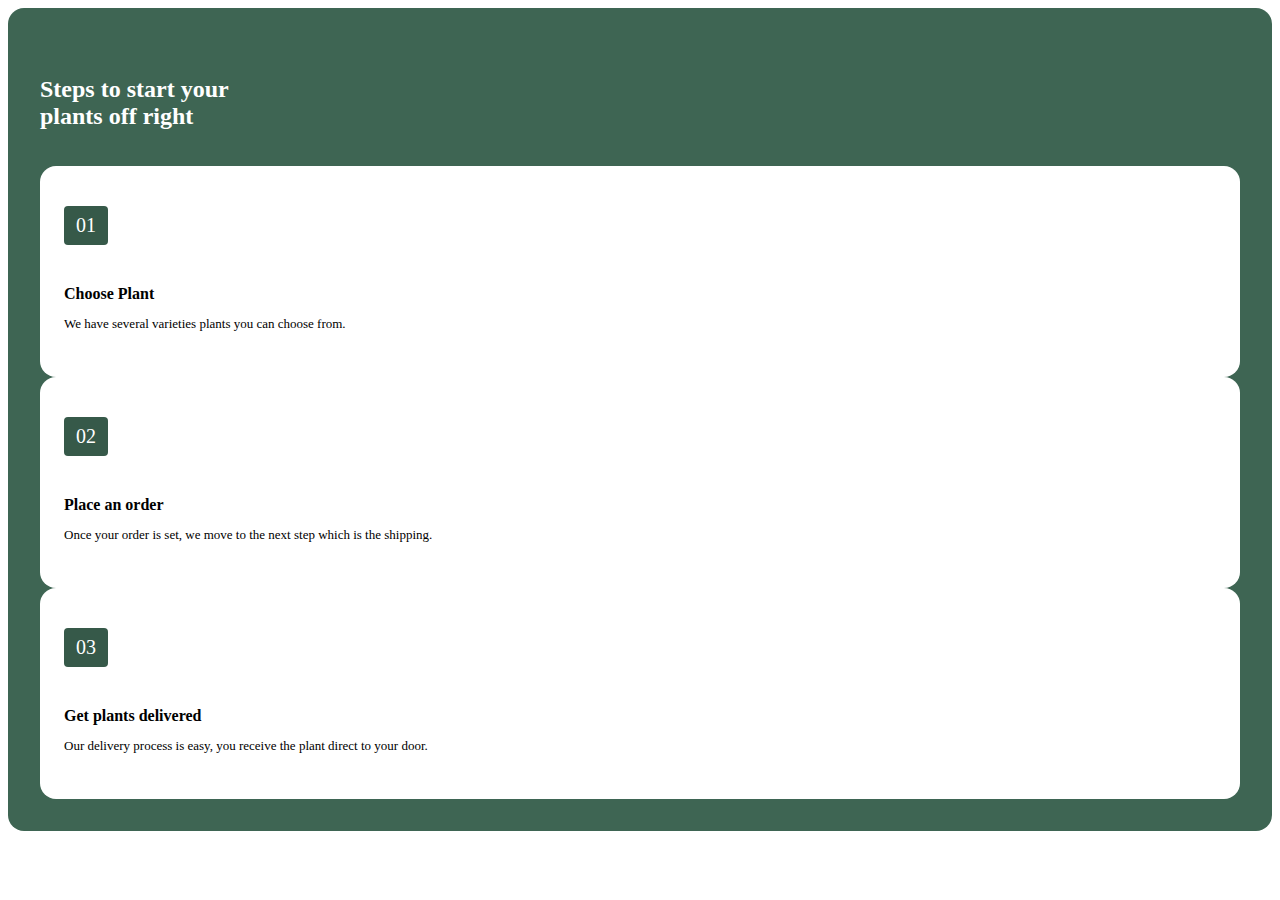
<file: templates/demo.html>
<!DOCTYPE html>
<html lang="en">
<head>
    <meta charset="UTF-8">
    <meta name="viewport" content="width=device-width, initial-scale=1.0">
    <title>Document</title>
    <link rel="stylesheet" href="/static/demo.css">
</head>
<body>
    
    <section class="steps section container">
        <div class="steps__bg">
            <h2 class="section__title-center steps__title">
                Steps to start your <br> plants off right
            </h2>

            <div class="steps__container grid">
                <div class="steps__card">
                    <div class="steps__card-number">01</div>
                    <h3 class="steps__card-title">Choose Plant</h3>
                    <p class="steps__card-description">
                        We have several varieties plants you can choose from.
                    </p>
                </div>

                <div class="steps__card">
                    <div class="steps__card-number">02</div>
                    <h3 class="steps__card-title">Place an order</h3>
                    <p class="steps__card-description">
                        Once your order is set, we move to the next step which is the shipping.
                    </p>
                </div>

                <div class="steps__card">
                    <div class="steps__card-number">03</div>
                    <h3 class="steps__card-title">Get plants delivered</h3>
                    <p class="steps__card-description">
                        Our delivery process is easy, you receive the plant direct to your door.
                    </p>
                </div>
            </div>
        </div>
    </section>


</body>
</html>
</file>
<file: static/demo.css>
:root {
    --header-height: 3.5rem;
    /*56px*/

    /*========== Colors ==========*/
    /*Color mode HSL(hue, saturation, lightness)*/
    --hue: 152;
    --first-color: hsl(var(--hue), 24%, 32%);
    --first-color-alt: hsl(var(--hue), 24%, 28%);
    --first-color-light: hsl(var(--hue), 24%, 66%);
    --first-color-lighten: hsl(var(--hue), 24%, 92%);
    --title-color: hsl(var(--hue), 4%, 15%);
    --text-color: hsl(var(--hue), 4%, 35%);
    --text-color-light: hsl(var(--hue), 4%, 55%);
    --body-color: hsl(var(--hue), 0%, 100%);
    --container-color: #FFF;

    /*========== Font and typography ==========*/
    /*.5rem = 8px | 1rem = 16px ...*/
    --body-font: 'Poppins', sans-serif;
    --big-font-size: 2rem;
    --h1-font-size: 1.5rem;
    --h2-font-size: 1.25rem;
    --h3-font-size: 1rem;
    --normal-font-size: .938rem;
    --small-font-size: .813rem;
    --smaller-font-size: .75rem;

    /*========== Font weight ==========*/
    --font-medium: 500;
    --font-semi-bold: 600;

    /*========== Margenes Bottom ==========*/
    /*.5rem = 8px | 1rem = 16px ...*/
    --mb-0-5: .5rem;
    --mb-0-75: .75rem;
    --mb-1: 1rem;
    --mb-1-5: 1.5rem;
    --mb-2: 2rem;
    --mb-2-5: 2.5rem;

}


.steps__bg {
    background-color: var(--first-color);
    padding: 3rem 2rem 2rem;
    border-radius: 1rem;
}

.steps__container {
    gap: 2rem;
    padding-top: 1rem;
}

.steps__title {
    color: #FFF;
}

.steps__card {
    background-color: var(--container-color);
    padding: 2.5rem 3rem 2rem 1.5rem;
    border-radius: 1rem;
}

.steps__card-number {
    display: inline-block;
    background-color: var(--first-color-alt);
    color: #FFF;
    padding: .5rem .75rem;
    border-radius: .25rem;
    font-size: var(--h2-font-size);
    margin-bottom: var(--mb-1-5);
    transition: .3s;
}

.steps__card-title {
    font-size: var(--h3-font-size);
    margin-bottom: var(--mb-0-5);
}

.steps__card-description {
    font-size: var(--small-font-size);
}

.steps__card:hover .steps__card-number {
    transform: translateY(-.25rem);
}
</file>
